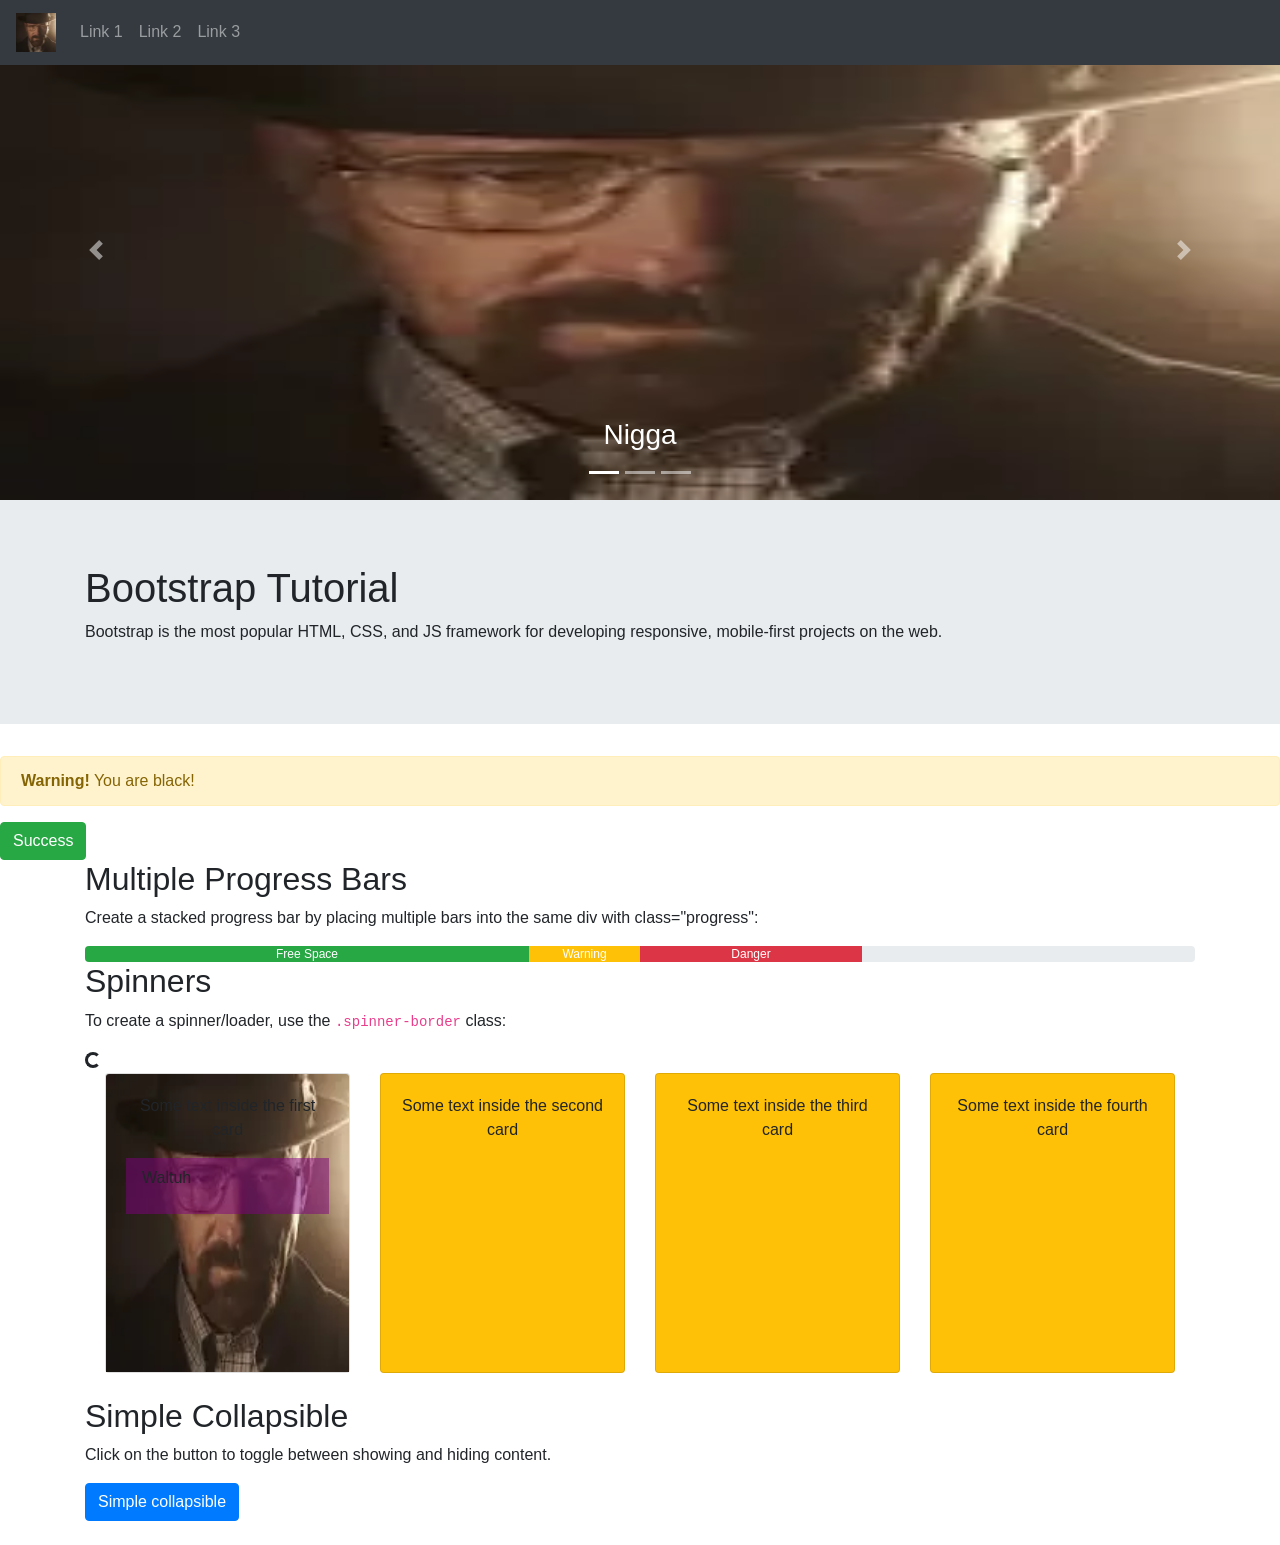
<file: Lat Try/LAt Try.html>
<!DOCTYPE html>
<html lang="en">
    <head>
        <title>Bootstrap Nigga</title>
        <meta charset="utf-8">
        <meta name="viewport" content="width=device-width, initial-scale=1">
        <link rel="stylesheet" href="css/bootstrap.css">
        <script src="https://cdn.jsdelivr.net/npm/jquery@3.7.1/dist/jquery.slim.min.js"></script>
        <script src="https://cdn.jsdelivr.net/npm/popper.js@1.16.1/dist/umd/popper.min.js"></script>
        <script src="https://cdn.jsdelivr.net/npm/bootstrap@4.6.2/dist/js/bootstrap.bundle.min.js"></script>
       
        <style>
            .carousel-inner img {
              width: 100%;
              height: 500px;
            }
        </style>

    </head>

    <body>
     
        <nav class="navbar navbar-expand-sm bg-dark navbar-dark fixed-top">
            <a class="navbar-brand" href="#">
                <img src="img/waltuh.jpg" alt="logo" style="width:40px;">
            </a>
            <ul class="navbar-nav">
                <li class="nav-item">
                    <a class="nav-link" href="#">Link 1</a>
                </li>
                <li class="nav-item">
                    <a class="nav-link" href="#">Link 2</a>
                </li>
                <li class="nav-item">
                    <a class="nav-link" href="#">Link 3</a>
                </li>
            </ul>
        </nav>

        <div id="demo" class="carousel slide" data-ride="carousel">
            <ul class="carousel-indicators">
                <li data-target="#demo" data-slide-to="0" class="active"></li>
                <li data-target="#demo" data-slide-to="1"></li>
                <li data-target="#demo" data-slide-to="2"></li>
            </ul>

            <div class="carousel-inner">
                <div class="carousel-item active">
                    <img src="img/waltuh.jpg" alt="Los Angeles" width="1100" height="500">
                    <div class="carousel-caption">
                        <h3>Nigga</h3>
                    </div>   
                </div>
                
                <div class="carousel-item">
                    <img src="img/stein.jpg" alt="Chicago" width="1100" height="500">
                    <div class="carousel-caption">
                        <h3>Chicago</h3>
                        <p>Thank you, Chicago!</p>
                    </div>   
                </div>

                <div class="carousel-item">
                    <img src="img/aviv.jpg" alt="New York" width="1100" height="500">
                    <div class="carousel-caption">
                        <h3>Tel Aviv</h3>
                        <p>We love Big Yahu!</p>
                    </div>   
                </div>
            </div>

            <a class="carousel-control-prev" href="#demo" data-slide="prev">
                <span class="carousel-control-prev-icon"></span>
            </a>
            <a class="carousel-control-next" href="#demo" data-slide="next">
                <span class="carousel-control-next-icon"></span>
            </a>
        </div>
        
        <div class="jumbotron jumbotron-fluid">
            <div class="container">
                <h1>Bootstrap Tutorial</h1>      
                <p>Bootstrap is the most popular HTML, CSS, and JS framework for developing responsive, mobile-first projects on the web.</p>
            </div>
        </div>

        <div class="alert alert-warning alert-dismissible">
            <strong>Warning!</strong> You are black!
        </div>

        <a href="#" role="button" class="btn btn-success">Success</a>

        <div class="container">
            <h2>Multiple Progress Bars</h2>
            <p>Create a stacked progress bar by placing multiple bars into the same div with class="progress":</p> 
            <div class="progress">
                <div class="progress-bar bg-success" style="width:40%">
                    Free Space
                </div>
                <div class="progress-bar bg-warning" style="width:10%">
                    Warning
                </div>
                <div class="progress-bar bg-danger" style="width:20%">
                    Danger
                </div>
            </div>
        </div>

        <div class="container">
            <h2>Spinners</h2>
            <p>To create a spinner/loader, use the <code>.spinner-border</code> class:</p>
                                                  
            <div class="spinner-border spinner-border-sm"></div>
        </div>
        
        <div class="card-deck mx-auto" style="width: 1100px; height: 300px;">
            <div class="card img-fluid">
                <img src="img/waltuh.jpg" class="card-img-top" alt="Waltuh" style="width:100%; height: 100%;">
                <div class="card-img-overlay text-center">
                    <p class="card-text">Some text inside the first card</p>
                    <nav class="navbar" style="background-color: rgba(128, 0, 128, 0.5);">
                        <p>Waltuh</p>
                    </nav>
                </div>
                
            </div>

            <div class="card bg-warning">
                <div class="card-body text-center">
                    <p class="card-text">Some text inside the second card</p>
                </div>
            </div>

            <div class="card bg-warning">
                <div class="card-body text-center">
                    <p class="card-text">Some text inside the third card</p>
                </div>
            </div>

            <div class="card bg-warning">
                <div class="card-body text-center">
                    <p class="card-text">Some text inside the fourth card</p>
                </div>
            </div>  
        </div>
        <br>

        <div class="container">
            <h2>Simple Collapsible</h2>
            <p>Click on the button to toggle between showing and hiding content.</p>
            <button type="button" class="btn btn-primary" data-toggle="collapse" data-target="#demo">Simple collapsible</button>
            <div id="demo" class="collapse">
                Nigga
            </div>
        </div>
        <br>

    </body>

</html>
</file>
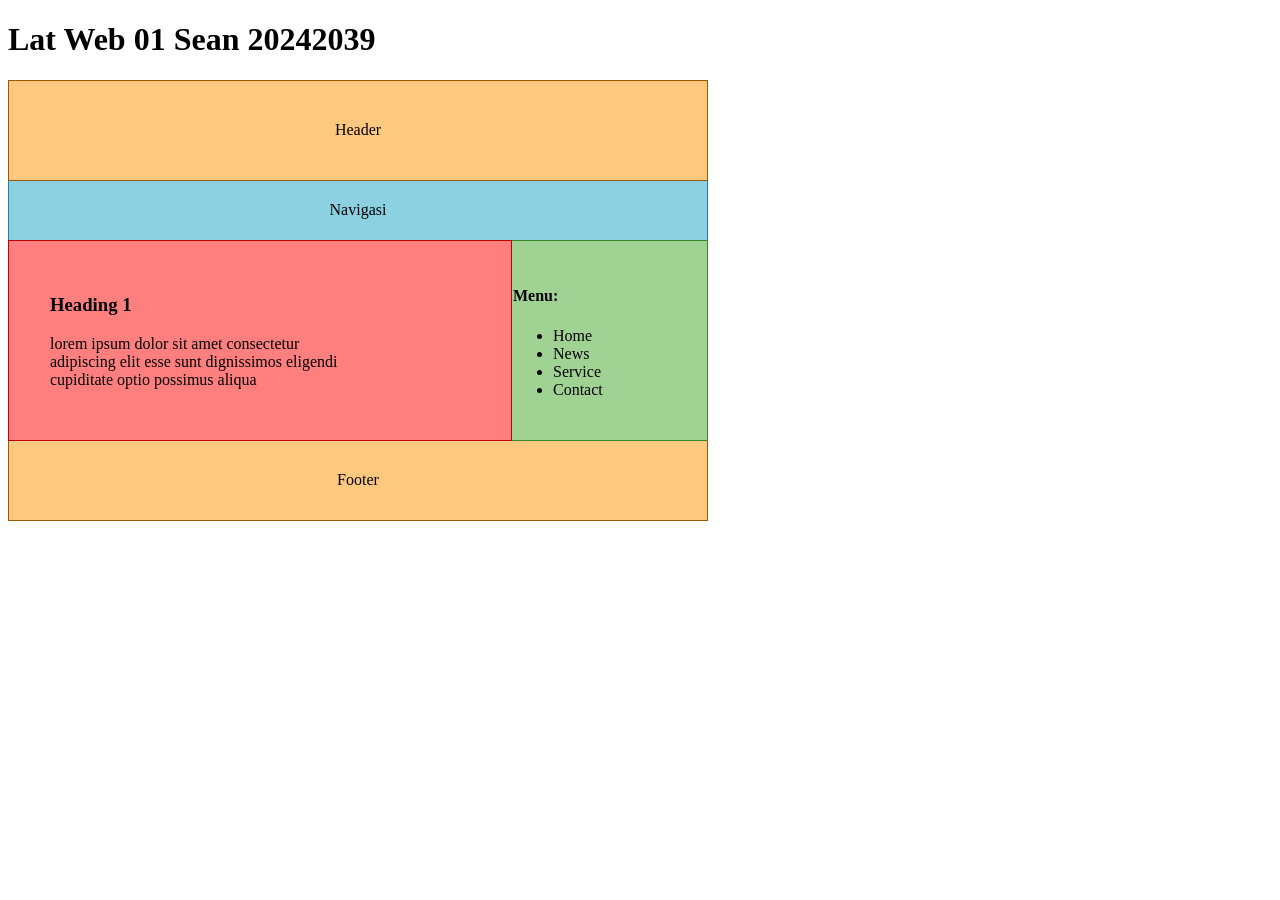
<file: Lat 2 HTML Dan CSS/Lat 2 Web 1/Lat 2 Web 1 Sean 20242039.html>
<!DOCTYPE html>
<html>
    <head>
        <title>Lat Web 01</title>
    </head>
    
    <style>
        table, td {
            border-collapse: collapse;
        }
    </style>

    <body>
        <h1>Lat Web 01 Sean 20242039</h1>
        <table style="width: 700px;">
            <tr style="height: 100px; text-align: center; background-color: rgba(255, 145, 0, 0.5); border: 1px solid rgb(153, 88, 2);">
                <td colspan="2">Header</td>
                
            </tr>
            
            <tr style="height: 60px; text-align: center; background-color: rgb(25, 163, 197, 0.5); border: 1px solid rgb(29, 134, 160);">
                <td colspan="2">Navigasi</td>
            </tr>
            
            <tr style="height: 200px;">
                <td style="width: 500px; background-color: rgba(255, 0, 0, 0.5); border: 1px solid rgb(189, 1, 1);">
                    <h3 style="padding-left: 40px;">Heading 1</h3>
                    <p style="padding-left: 40px;">
                        lorem ipsum dolor sit amet consectetur<br>adipiscing elit esse sunt dignissimos eligendi<br>cupiditate optio possimus aliqua             
                    </p>
                </td>
                <td style="background-color: rgb(67, 165, 42, 0.5); border: 1px solid rgb(60, 133, 42);">
                    <h4>Menu:</h4>
                    <ul>
                        <li>Home</li>
                        <li>News</li>
                        <li>Service</li>
                        <li>Contact</li>
                    </ul>
                </td>
            </tr>

            <tr style="height: 80px; text-align: center; background-color: rgba(255, 145, 0, 0.5); border: 1px solid rgb(153, 88, 2);">
                <td colspan="2">Footer</td>
            </tr>

        </table>

    </body>
</html>
</file>
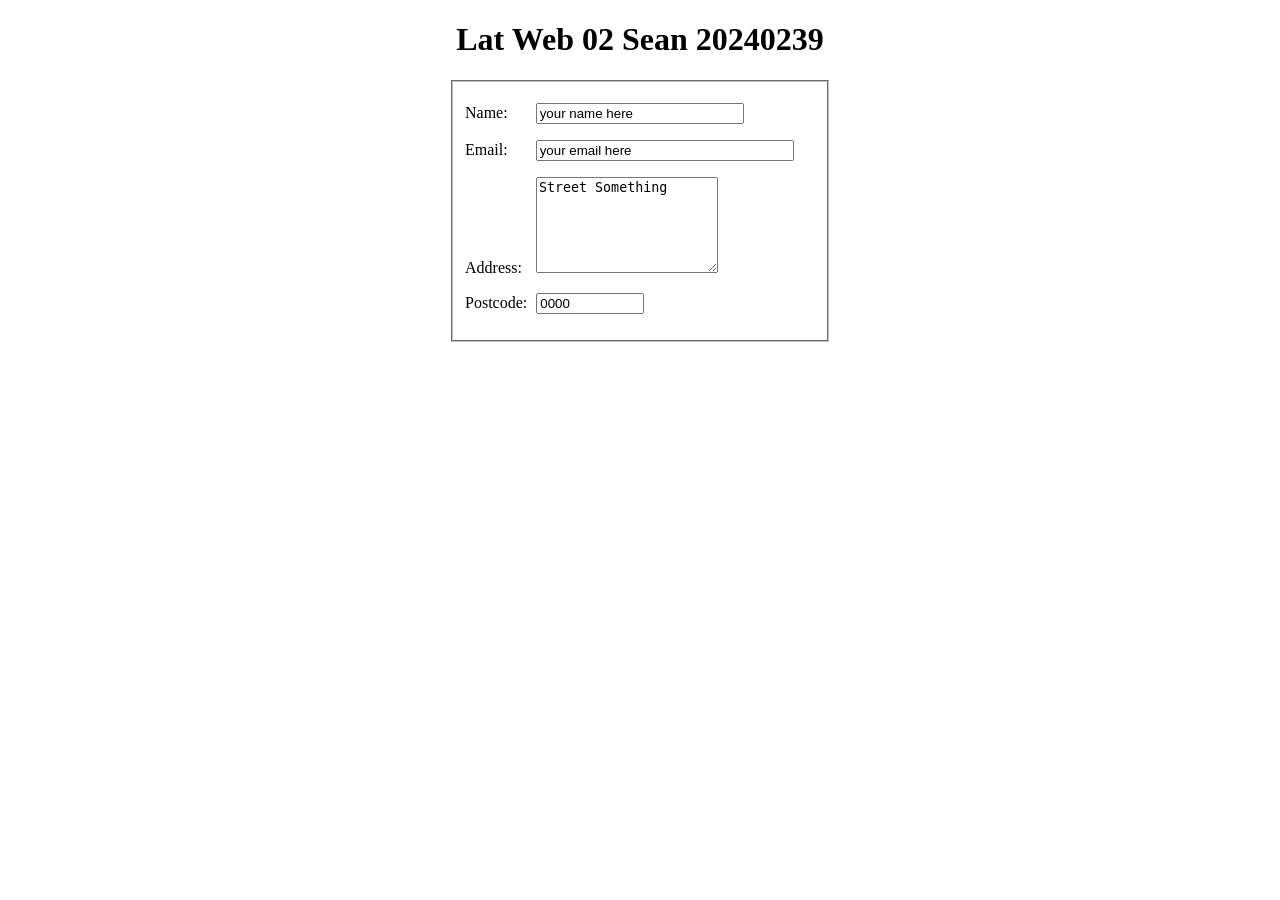
<file: Lat 2 HTML Dan CSS/Lat 2 Web 2/Lat 2 Web 2 Sean 20242039.html>
<!DOCTYPE html>
<html>
    <head>
        <title>Lat Web 02</title>
    </head>

    <body>
        <h1 style="text-align: center;">Lat Web 02 Sean 20240239</h1>

        <form action="/action_page.php">
            <fieldset style="width: 350px; margin: auto">
                <p>
                    Name:
                    <input style="width: 200px; margin-left: 24px" type="text" value="your name here">
                </p>

                <p>
                    Email:
                    <input style="width: 250px; margin-left: 24px" type="email" value="your email here">
                </p>

                <p>
                    Address:
                    <textarea style="margin-left: 10px" name="message" rows="6" cols="20">Street Something
                    </textarea>
                </p>

                <p>
                    Postcode:
                    <input style="width: 100px; margin-left: 5px" type="number" value="0000">
                </p>

            </fieldset>

        </form>

    </body>

</html>
</file>
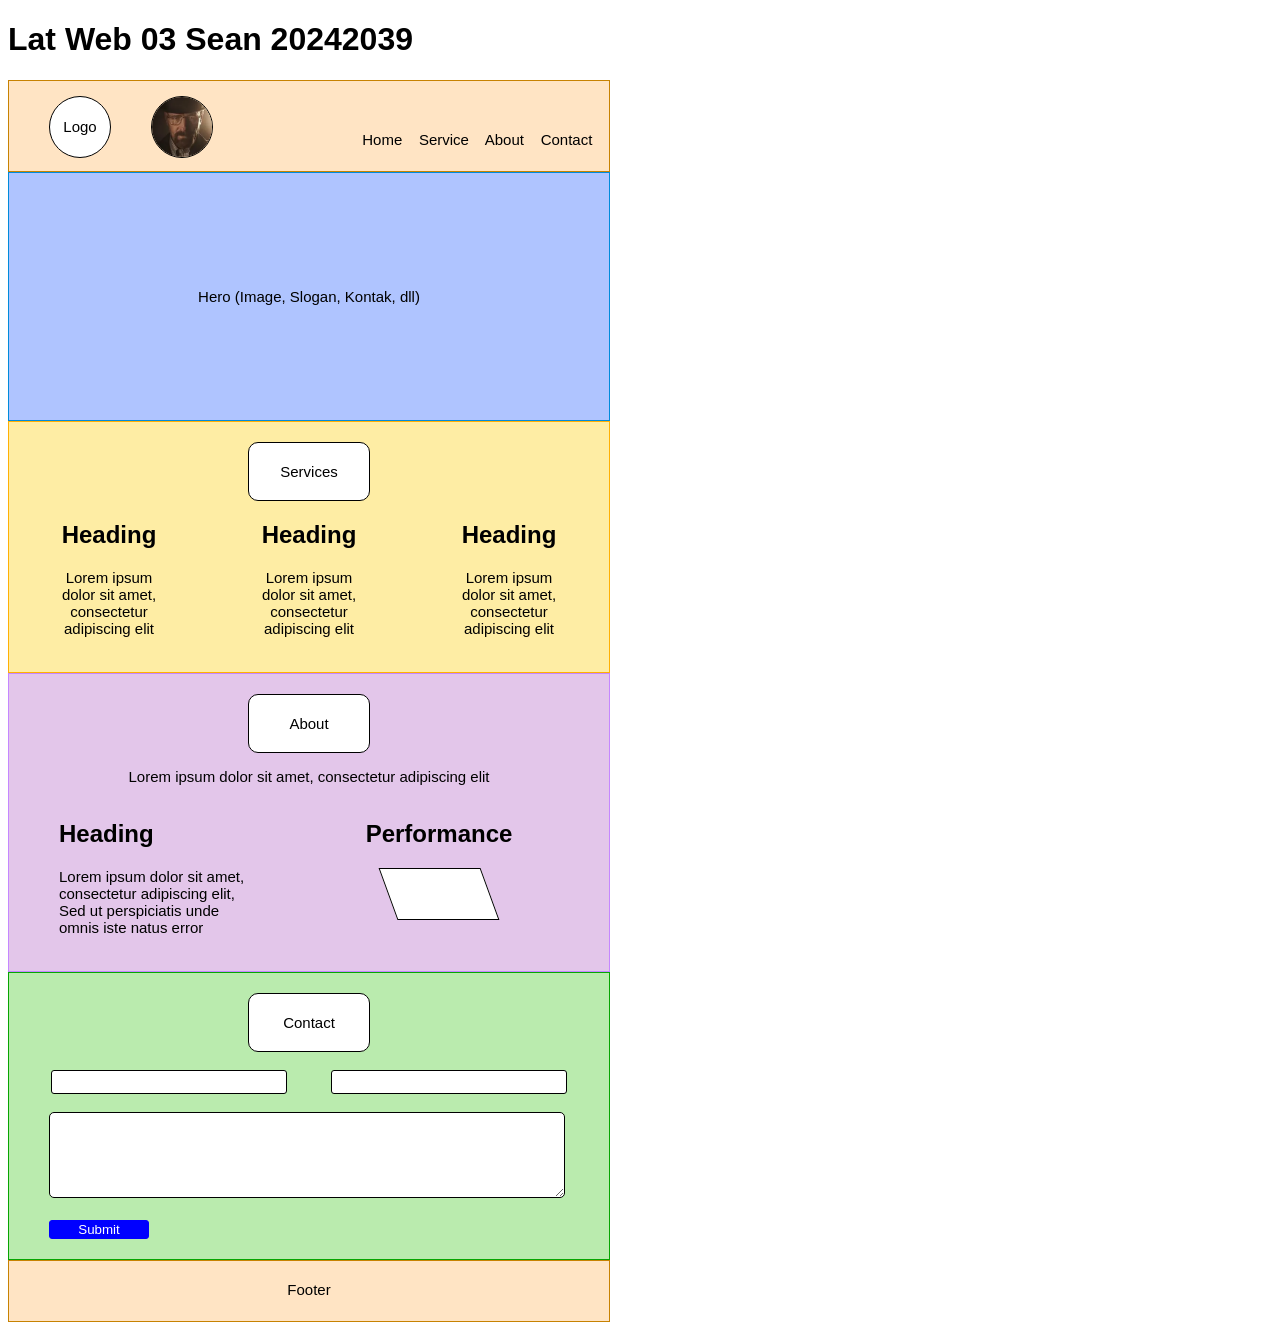
<file: Lat 2 HTML Dan CSS/Lat 2 Web 3/Lat 2 Web 3 Sean 20242039.html>
<!DOCTYPE html>
<html>
    <head>
        <meta name="viewport" content="width=device-width, initial-scale=1">
        <title>Lat Web 03</title>
        <link rel="stylesheet" href="MyStyle.css">
        
    </head>

    <body>
        <h1>Lat Web 03 Sean 20242039</h1>

        <div style="width: 600px; height: 90px ;background-color: bisque; border: 1px solid rgb(199, 130, 2);">
            <p class="circlenih" style="float: left;">Logo</p>
            <img class="circle" src="[data-uri]" alt="Waltuh">
            
            <pre style="text-align: end; padding-top: 35px;">Home    Service    About    Contact    </pre>

            
        </div>

        <div style="width: 600px; background-color: rgba(142, 172, 255, 0.7); border: 1px solid rgb(0, 139, 219); padding-top: 100px; padding-bottom: 100px;">
            <p style="text-align: center;">Hero (Image, Slogan, Kontak, dll)</p>
        </div>

        <div style="width: 600px; background-color: rgba(253, 220, 75, 0.5); border: 1px solid rgb(255, 176, 4); padding-top: 20px; padding-bottom: 20px;">
            <p class="rectangle"  style="text-align: center;">Services</p>
            <div class="grid-container">
                <div style="text-align: center;">
                    <h2>Heading</h2>
                    <p>Lorem ipsum dolor sit amet, consectetur adipiscing elit</p>
                </div>
                <div>
                    <p></p>
                </div>
                <div style="text-align: center;">
                    <h2>Heading</h2>
                    <p>Lorem ipsum dolor sit amet, consectetur adipiscing elit</p>
                </div>
                <div>
                    <p></p>
                </div>
                <div style="text-align: center;">
                    <h2>Heading</h2>
                    <p>Lorem ipsum dolor sit amet, consectetur adipiscing elit</p>
                </div>
            </div>
        </div>
        
        <div style="width: 600px; background-color: rgba(209, 160, 221, 0.6); border: 1px solid rgb(197, 135, 255); padding-top: 20px; padding-bottom: 20px;">
            <p class="rectangle"  style="text-align: center;">About</p>
            <p style="text-align: center;">Lorem ipsum dolor sit amet, consectetur adipiscing elit</p>    
            <div class="grid-container2">
                <div style="text-align: left;">
                    <h2>Heading</h2>
                    <p>Lorem ipsum dolor sit amet, consectetur adipiscing elit, Sed ut perspiciatis unde omnis iste natus error</p>
                </div>
                <div>
                    <p></p>
                </div>
                <div style="text-align: center;">
                    <h2>Performance</h2>
                    <div class="parallelogram"></div>
                </div>
            </div>
        </div>

        <div style="width: 600px; background-color: rgba(119, 216, 95, 0.5); border: 1px solid rgb(7, 165, 2); padding-top: 20px; padding-bottom: 20px;">
            <p class="rectangle"  style="text-align: center;">Contact</p>
            <br>
            <form action="/action_page.php">
                <div class="grid-container3">
                    <div style="text-align: center;">
                        <input style="width: 230px; height:20px; border: 1px solid black; border-radius: 3px;" type="text">
                    </div>
                    <div>
                        <p></p>
                    </div>
                    <div style="text-align: center;">
                        <input style="width: 230px; height:20px; border: 1px solid black; border-radius: 3px;" type="text">
                    </div>
                </div>
                <br>
                <textarea style="width: 510px; height:80px ;margin-left: 40px; border: 1px solid black; border-radius: 5px;"></textarea>
                <br><br>
                <input type="submit" value="Submit" style="background-color: blue; color: white; width: 100px; border: 1px solid blue; border-radius: 3px; margin-left: 40px;">
            </form> 
        </div>
        
        <div style="width: 600px; height: 60px ;background-color: bisque; border: 1px solid rgb(199, 130, 2);">
            <p style="text-align: center; margin-top: 20px">Footer</p>    
        </div>



    </body>

</html>
</file>
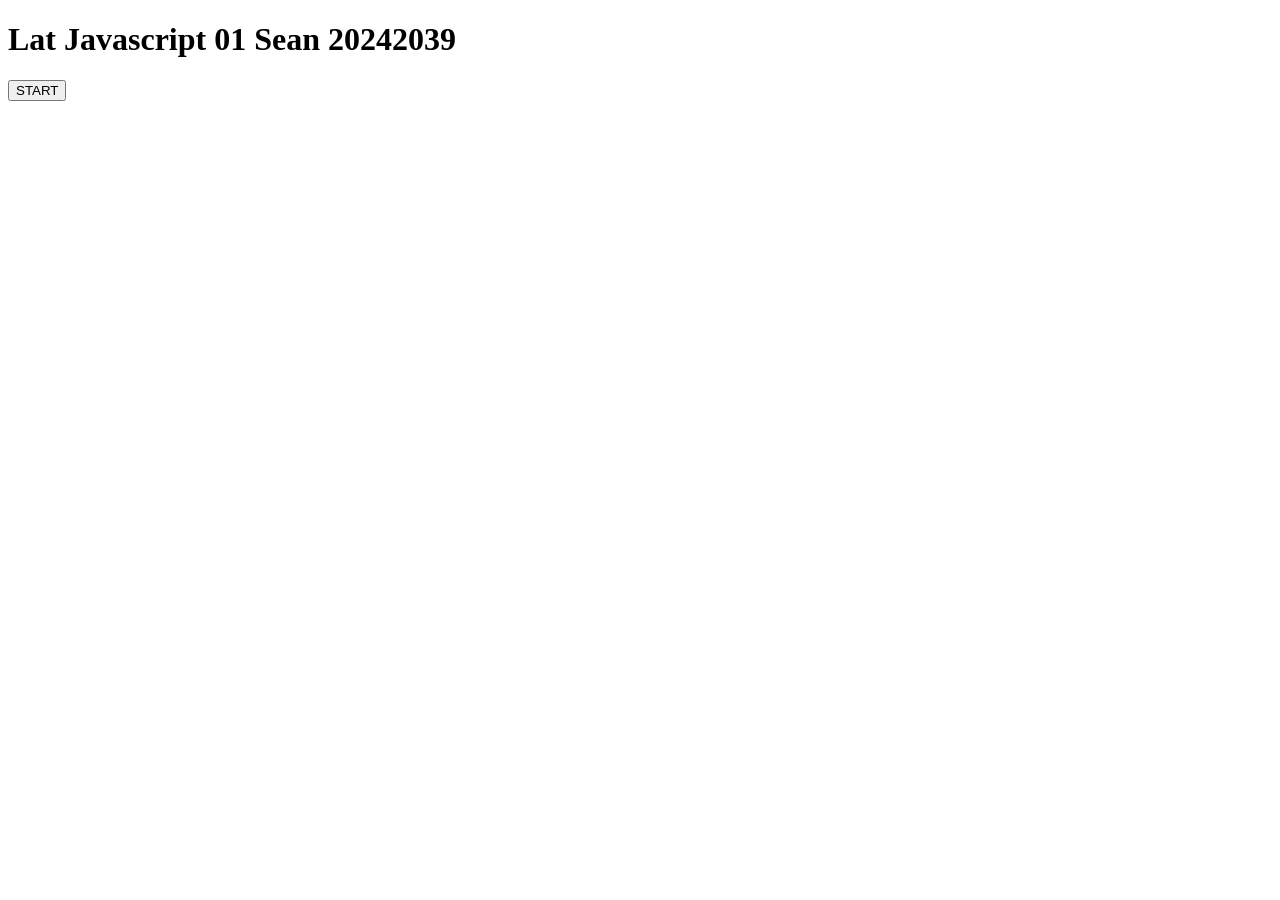
<file: Lat 4 JavaScript/Lat 4 Java Script 1/Lat 4 Javascript 1.html>
<!DOCTYPE html>
<html lang="en">
    <head>
        <meta charset="UTF-8">
        <title>Lat Javascript 01</title>
    </head>

    <body>
        <h1>Lat Javascript 01 Sean 20242039</h1>

        <p id="inputnum1"></p>
        <p id="inputnum2"></p>
        <p id="inputnum3"></p>
        <p id="inputnum4"></p>
        
        <button onclick="InputFunc1()">START</button>

        <script>
            let numput1, numput2, numAnswer;
            let input1, input2, inputOp;
            function InputFunc1() {
                input1 = prompt("Input First Number!");
                if (input1 != null) {
                    numput1 = Number(input1);
                    if (Number.isNaN(numput1)){
                        return clearDisp("Wrong Input!");
                    } else {
                        document.getElementById("inputnum1").innerHTML = "Number 1: " + numput1;
                        InputFunc2();
                    }  
                } else {
                    return clearDisp("Canceled!");
                }
            }

            function InputFunc2() {
                input2 = prompt("Input Second Number!");
                if (input2 != null) {
                    numput2 = Number(input2);
                    if (Number.isNaN(numput2)){
                        return clearDisp("Wrong Input!");
                    } else {
                        document.getElementById("inputnum2").innerHTML = "Number 2: " + numput2;
                        InputFunc3();
                    }
                } else {
                    return clearDisp("Canceled!");
                }
            }

            function InputFunc3() {
                inputOp = prompt("Input Operand(+, -, *, /)!");
                if (inputOp != null) {
                    if (inputOp == "+" || inputOp == "-" || inputOp == "*" || inputOp == "/") {
                        document.getElementById("inputnum3").innerHTML = "Operand: " + inputOp;
                        InputFunc4();
                    } else {
                        return clearDisp("Wrong Input!");
                    }    
                } else {
                    return clearDisp("Canceled!");
                }
            }

            function InputFunc4() {
                switch (inputOp) {
                    case "+":
                        numAnswer = numput1 + numput2;
                    break;
                    case "-":
                        numAnswer = numput1 - numput2;
                    break;
                    case "*":
                        numAnswer = numput1 * numput2;
                    break;
                    case "/":
                        numAnswer = numput1 / numput2;
                    break;
                }
                document.getElementById("inputnum4").innerHTML = "Result: " + numput1 + " " + inputOp + " " + numput2 + " : " + numAnswer;
                window.alert("Result: " + numAnswer);
            }
            
            function clearDisp(errorMessage){
                document.getElementById("inputnum1").innerHTML = errorMessage;
                document.getElementById("inputnum2").innerHTML = "";
                document.getElementById("inputnum3").innerHTML = "";
                document.getElementById("inputnum4").innerHTML = "";
            }
        </script>

    </body>
</html>
</file>
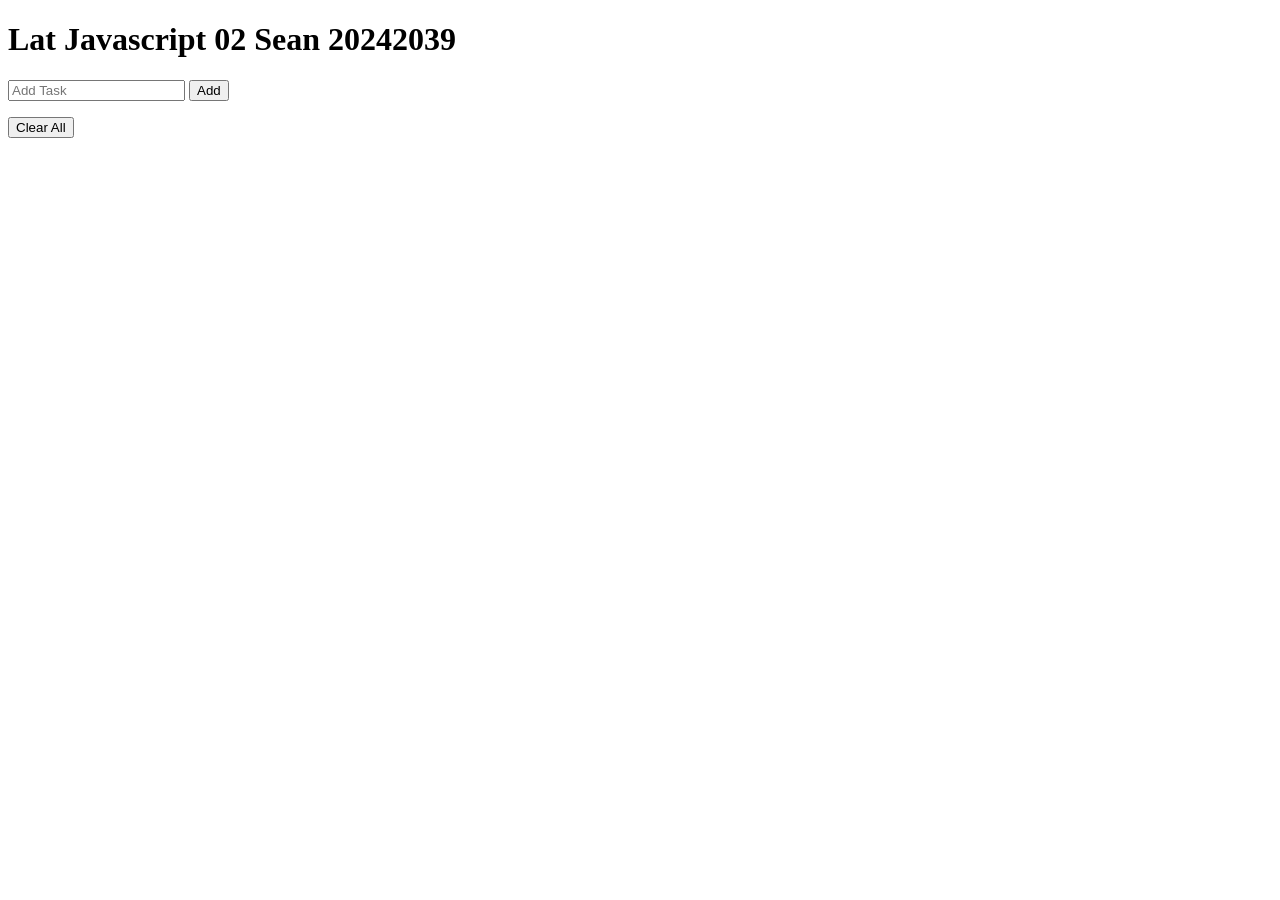
<file: Lat 4 JavaScript/Lat 4 Java Script 2/Lat 4 Javascript 2.html>
<!DOCTYPE html>
<html lang="en">
    <head>
        <meta charset="UTF-8">
        <title>Lat Javascript 02</title>
    </head>

    <body>
        <h1>Lat Javascript 02 Sean 20242039</h1>

        <input id="task" placeholder="Add Task">

        <button onclick="addTask()">Add</button>
        
        <ul id="list"></ul>
        
        <button onclick="clearAll()">Clear All</button>
        
        <p id="saving"></p>

        <script>
            let tasks = [];

            function displayTask() {
                let html = "";
                for (let i = 0; i < tasks.length; i++) {
                    html += "<li>" + tasks[i] +
                    " <button onclick='removeTasks(" + i + ")'>x</button></li>";
                }
                document.getElementById("list").innerHTML = html;
            }

            function addTask() {
                let taskInput = document.getElementById("task");
                let text = taskInput.value;
                if (text === "") {
                    window.alert("Empty Text!");
                    return;
                }
                tasks.push(text);
                taskInput.value = "";
                saveTasks();
                displayTask();
            }

            function removeTasks(i) {
                tasks.splice(i, 1);
                saveTasks();
                displayTask();
            }

            function clearAll() {
                tasks = [];
                saveTasks();
                displayTask();
            }

            function saveTasks() {
                localStorage.setItem("tasks", JSON.stringify(tasks));
                document.getElementById("saving").innerHTML = "Saved!";
                setTimeout(clearDisp, 1000);
            }
            
            function loadTasks() {
                let saved = localStorage.getItem("tasks");
                if (saved !== null) {
                    tasks = JSON.parse(saved);
                }
            }

            function clearDisp() {
                document.getElementById("saving").innerHTML = "";
            }

            loadTasks();
            displayTask();

        </script>

    </body>

</html>
</file>
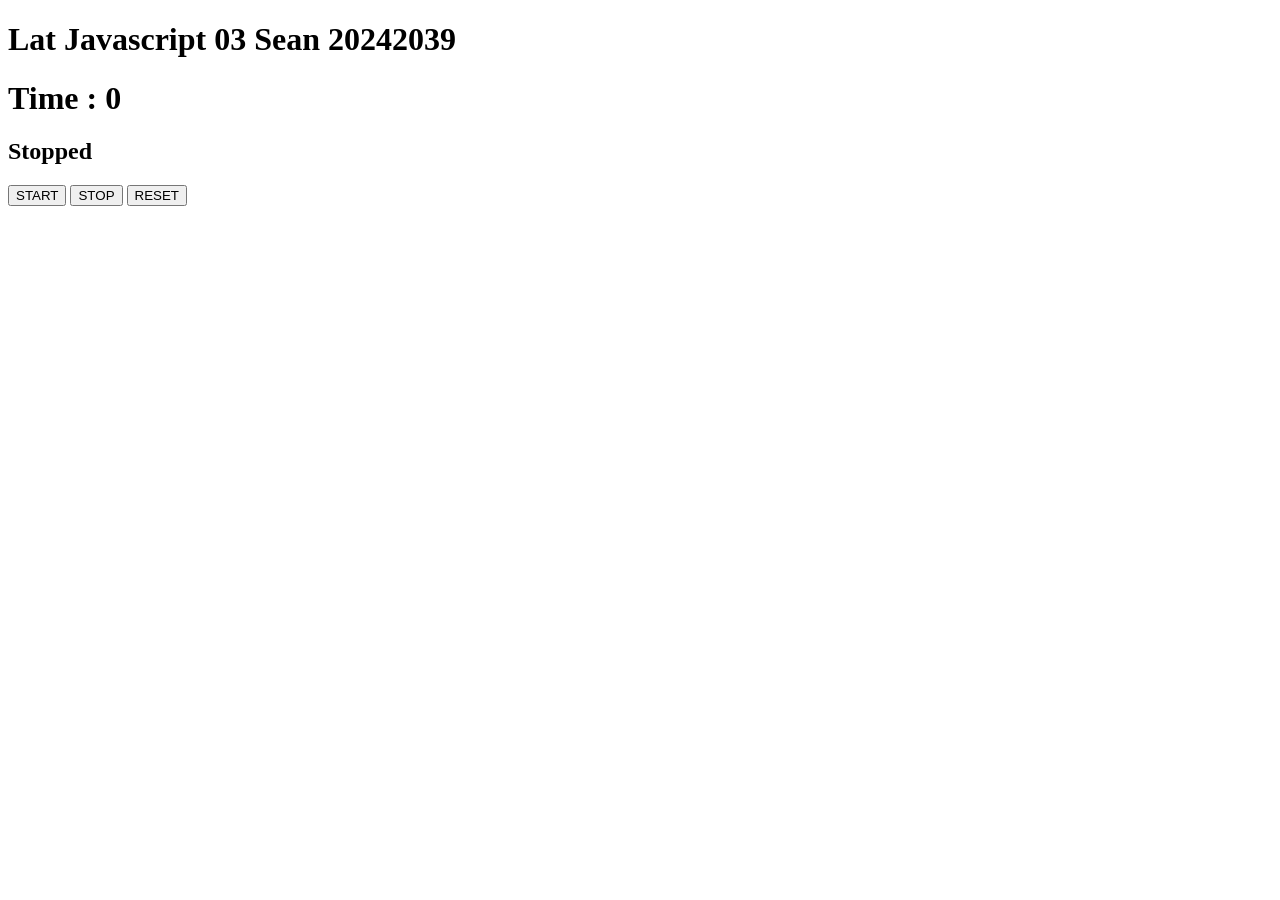
<file: Lat 4 JavaScript/LAt 4 Java Script 3/Lat 4 Javascript 3.html>
<!DOCTYPE html>
<html lang="en">
    <head>
        <meta charset="UTF-8">
        <title>Lat Javascript 03</title>
    </head>

    <body>
        <h1>Lat Javascript 03 Sean 20242039</h1>

        <h1 id="time">Time : 0</h1>

        <h2 id="state">Stopped</h2>

        <button onclick="startTimer()">START</button>
        <button onclick="stopTimer()">STOP</button>
        <button onclick="resetTimer()">RESET</button>

        <script>
            let timer;
            let times = 0;

            function startTimer() {
                if (!timer) {
                    timer = setInterval(addTime, 1000)
                }
                document.getElementById("state").innerHTML = "Start";
            }

            function addTime() {
                times ++;
                document.getElementById("time").innerHTML = "Time : " + times;
            }

            function stopTimer() {
                clearInterval(timer);
                timer = undefined;
                document.getElementById("state").innerHTML = "Paused";
            }

            function resetTimer() {
                //can only reset when paused
                if (timer === undefined){
                    times = 0;
                    document.getElementById("time").innerHTML = "Time : " + times;
                    document.getElementById("state").innerHTML = "Stopped";  
                }
            }

        </script>
    </body>
</html>
</file>
<file: Lat 2 HTML Dan CSS/Lat 2 Web 3/MyStyle.css>
.logo{
    float: left;
    width: 60px;
    height: 60px;
    padding-left: 40px;
    padding-top: 15px;
}

.circlenih {
    float: left;
    height: 60px;
    width: 60px;
    background-color: #ffffff;
    border: 1px solid black;
    border-radius: 50%;
    display: flex;
    align-items: center;
    justify-content: center;
    margin-left: 40px;
    margin-top: 15px;
  }

.circle {
    float: left;
    height: 60px;
    width: 60px;
    background-color: #ffffff;
    border: 1px solid black;
    border-radius: 50%;
    margin-left: 40px;
    margin-top: 15px;
  }

.rectangle {
    width: 120px;
    background-color: #ffffff;
    border: 1px solid black;
    border-radius: 10px;
    padding-top: 20px;
    padding-bottom: 20px;
    margin: auto;
}

.parallelogram {
	width: 100px;
	height: 50px;
	transform: skew(20deg);
	background-color: #ffffff;
    border: 1px solid black;
    margin: auto;
}

.grid-container {
    display: grid;
    grid-template-columns: 120px 80px 120px 80px 120px;
    margin-left:40px;
  }

.grid-container2 {
    display: grid;
    grid-template-columns: 200px 80px 200px;
    margin-left: 50px;
}

.grid-container3 {
    display: grid;
    grid-template-columns: 240px 40px 240px;
    margin-left: 40px;
}

h1 {
    color: black;
    font-family: Arial, Helvetica, sans-serif;
}

h2 {
    color: black;
    font-family: Arial, Helvetica, sans-serif;
}

p {
    color: black;
    font-family: Arial, Helvetica, sans-serif;
    font-size: 15px;
}

pre {
    color: black;
    font-family: Arial, Helvetica, sans-serif;
    font-size: 15px;
}
</file>
